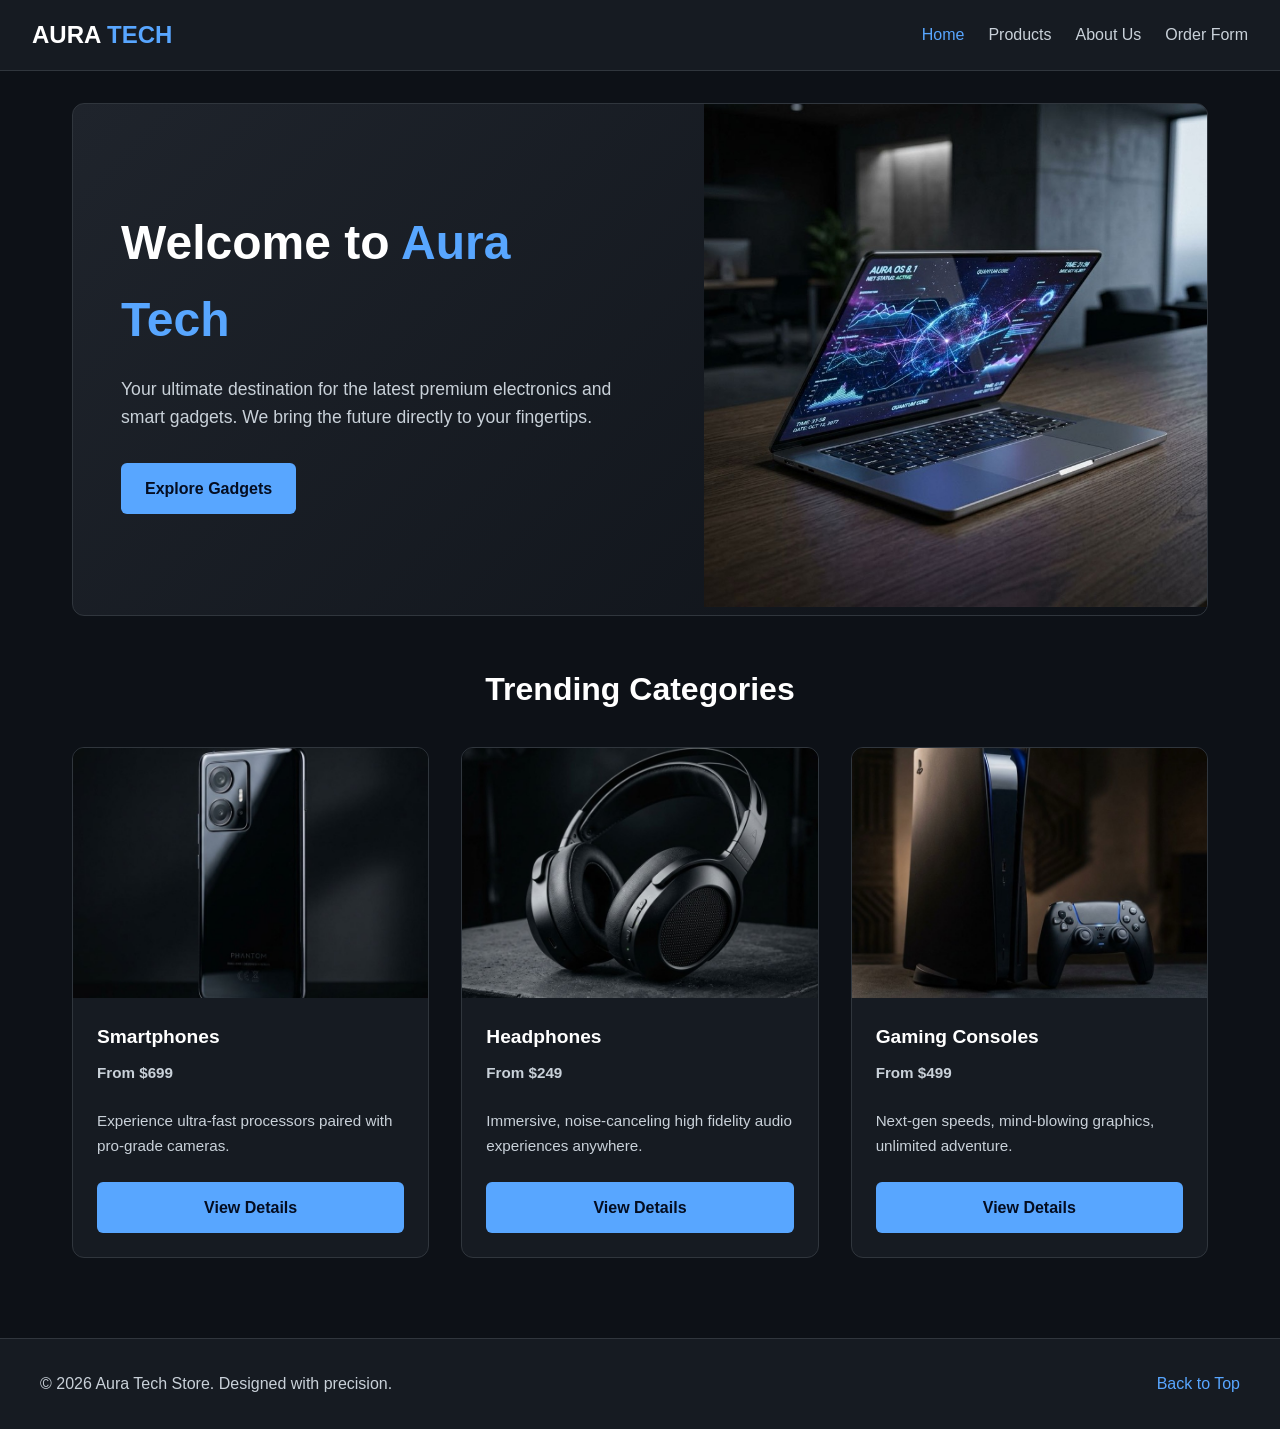
<file: index.html>
<!DOCTYPE html>
<html lang="en">
<head>
    <meta charset="UTF-8">
    <meta name="viewport" content="width=device-width, initial-scale=1.0">
    <title>Aura Tech - Home</title>
    <meta name="description" content="Aura Tech - Premium destination for smart devices, laptops, and gadgets.">
    <link rel="preload" as="image" href="assets/hero_laptop.jpg">
    <meta name="theme-color" content="#0d1117">
    <link rel="stylesheet" href="css/styles.css">
</head>
<body id="top">
    <header>
        <div class="logo-container">
            <a href="index.html" class="logo-text">AURA <span class="text-primary">TECH</span></a>
        </div>
        <nav aria-label="Main Navigation">
            <ul>
                <li><a href="index.html" class="active" aria-current="page">Home</a></li>
                <li><a href="products.html">Products</a></li>
                <li><a href="about.html">About Us</a></li>
                <li><a href="order.html">Order Form</a></li>
            </ul>
        </nav>
    </header>

    <main>
        <section class="hero">
            <div class="hero-content">
                <h1>Welcome to <span>Aura Tech</span></h1>
                <p>Your ultimate destination for the latest premium electronics and smart gadgets. We bring the future directly to your fingertips.</p>
                <a href="products.html" class="btn" aria-label="Explore our gadgets">Explore Gadgets</a>
            </div>
            <div class="hero-img">
                <img src="assets/hero_laptop.jpg" alt="Premium sleek laptop partly open showing bright screen" fetchpriority="high" decoding="async" width="800" height="800">
            </div>
        </section>

        <section>
            <h2 class="section-title">Trending Categories</h2>
            <div class="products-grid">
                <article class="product-card">
                    <div class="product-image">
                        <img src="assets/product_smartphone.jpg" alt="Premium modern smartphone front view" loading="lazy" decoding="async" width="250" height="250">
                    </div>
                    <div class="product-info">
                        <h3>Smartphones</h3>
                        <p class="product-price">From $699</p>
                        <p>Experience ultra-fast processors paired with pro-grade cameras.</p>
                        <a href="products.html" class="btn" aria-label="View Smartphone Details">View Details</a>
                    </div>
                </article>
                <article class="product-card">
                    <div class="product-image">
                        <img src="assets/product_headphones.jpg" alt="Wireless noise-canceling headphones resting on a desk" loading="lazy" decoding="async" width="250" height="250">
                    </div>
                    <div class="product-info">
                        <h3>Headphones</h3>
                        <p class="product-price">From $249</p>
                        <p>Immersive, noise-canceling high fidelity audio experiences anywhere.</p>
                        <a href="products.html" class="btn" aria-label="View Headphones Details">View Details</a>
                    </div>
                </article>
                <article class="product-card">
                    <div class="product-image">
                        <img src="assets/product_console.jpg" alt="Sleek gaming console standing next to a gamepad" loading="lazy" decoding="async" width="250" height="250">
                    </div>
                    <div class="product-info">
                        <h3>Gaming Consoles</h3>
                        <p class="product-price">From $499</p>
                        <p>Next-gen speeds, mind-blowing graphics, unlimited adventure.</p>
                        <a href="products.html" class="btn" aria-label="View Console Details">View Details</a>
                    </div>
                </article>
            </div>
        </section>
    </main>

    <footer>
        <div class="footer-content">
            <p>&copy; 2026 Aura Tech Store. Designed with precision.</p>
            <a href="#top" class="back-to-top" aria-label="Scroll back to top of the page">Back to Top</a>
        </div>
    </footer>
</body>
</html>
</file>
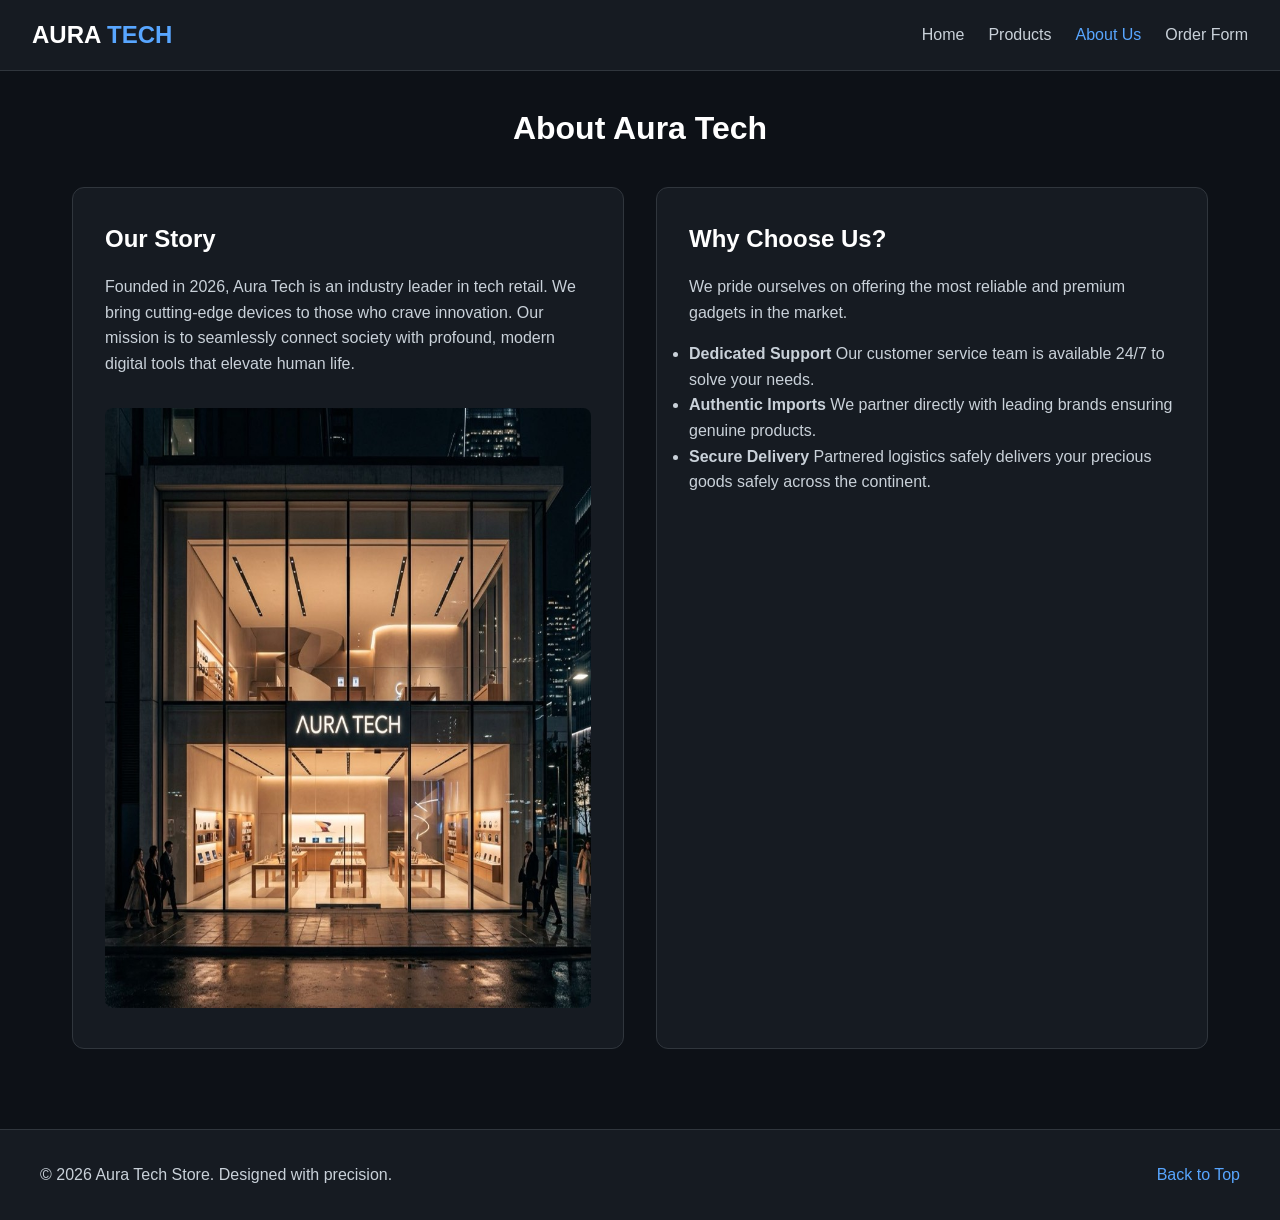
<file: about.html>
<!DOCTYPE html>
<html lang="en">
<head>
    <meta charset="UTF-8">
    <meta name="viewport" content="width=device-width, initial-scale=1.0">
    <title>Aura Tech - About Us</title>
    <meta name="description" content="Learn more about Aura Tech's history and mission.">
    <link rel="preload" as="image" href="assets/store_front.jpg">
    <meta name="theme-color" content="#0d1117">
    <link rel="stylesheet" href="css/styles.css">
</head>
<body id="top">
    <header>
        <div class="logo-container">
            <a href="index.html" class="logo-text">AURA <span class="text-primary">TECH</span></a>
        </div>
        <nav aria-label="Main Navigation">
            <ul>
                <li><a href="index.html">Home</a></li>
                <li><a href="products.html">Products</a></li>
                <li><a href="about.html" class="active" aria-current="page">About Us</a></li>
                <li><a href="order.html">Order Form</a></li>
            </ul>
        </nav>
    </header>

    <main>
        <h1 class="section-title">About Aura Tech</h1>
        
        <div class="about-grid">
            <div class="info-panel">
                <h2>Our Story</h2>
                <p>Founded in 2026, Aura Tech is an industry leader in tech retail. We bring cutting-edge devices to those who crave innovation. Our mission is to seamlessly connect society with profound, modern digital tools that elevate human life.</p>
                <img src="assets/store_front.jpg" alt="Aura Tech Store Front at night showing minimalist design" fetchpriority="high" decoding="async" width="600" height="600">
            </div>
            
            <div class="info-panel">
                <h2>Why Choose Us?</h2>
                <p>We pride ourselves on offering the most reliable and premium gadgets in the market.</p>
                <ul class="mission-list">
                    <li>
                        <strong>Dedicated Support</strong>
                        Our customer service team is available 24/7 to solve your needs.
                    </li>
                    <li>
                        <strong>Authentic Imports</strong>
                        We partner directly with leading brands ensuring genuine products.
                    </li>
                    <li>
                        <strong>Secure Delivery</strong>
                        Partnered logistics safely delivers your precious goods safely across the continent.
                    </li>
                </ul>
            </div>
        </div>
    </main>

    <footer>
        <div class="footer-content">
            <p>&copy; 2026 Aura Tech Store. Designed with precision.</p>
            <a href="#top" class="back-to-top" aria-label="Scroll back to top of the page">Back to Top</a>
        </div>
    </footer>
</body>
</html>
</file>
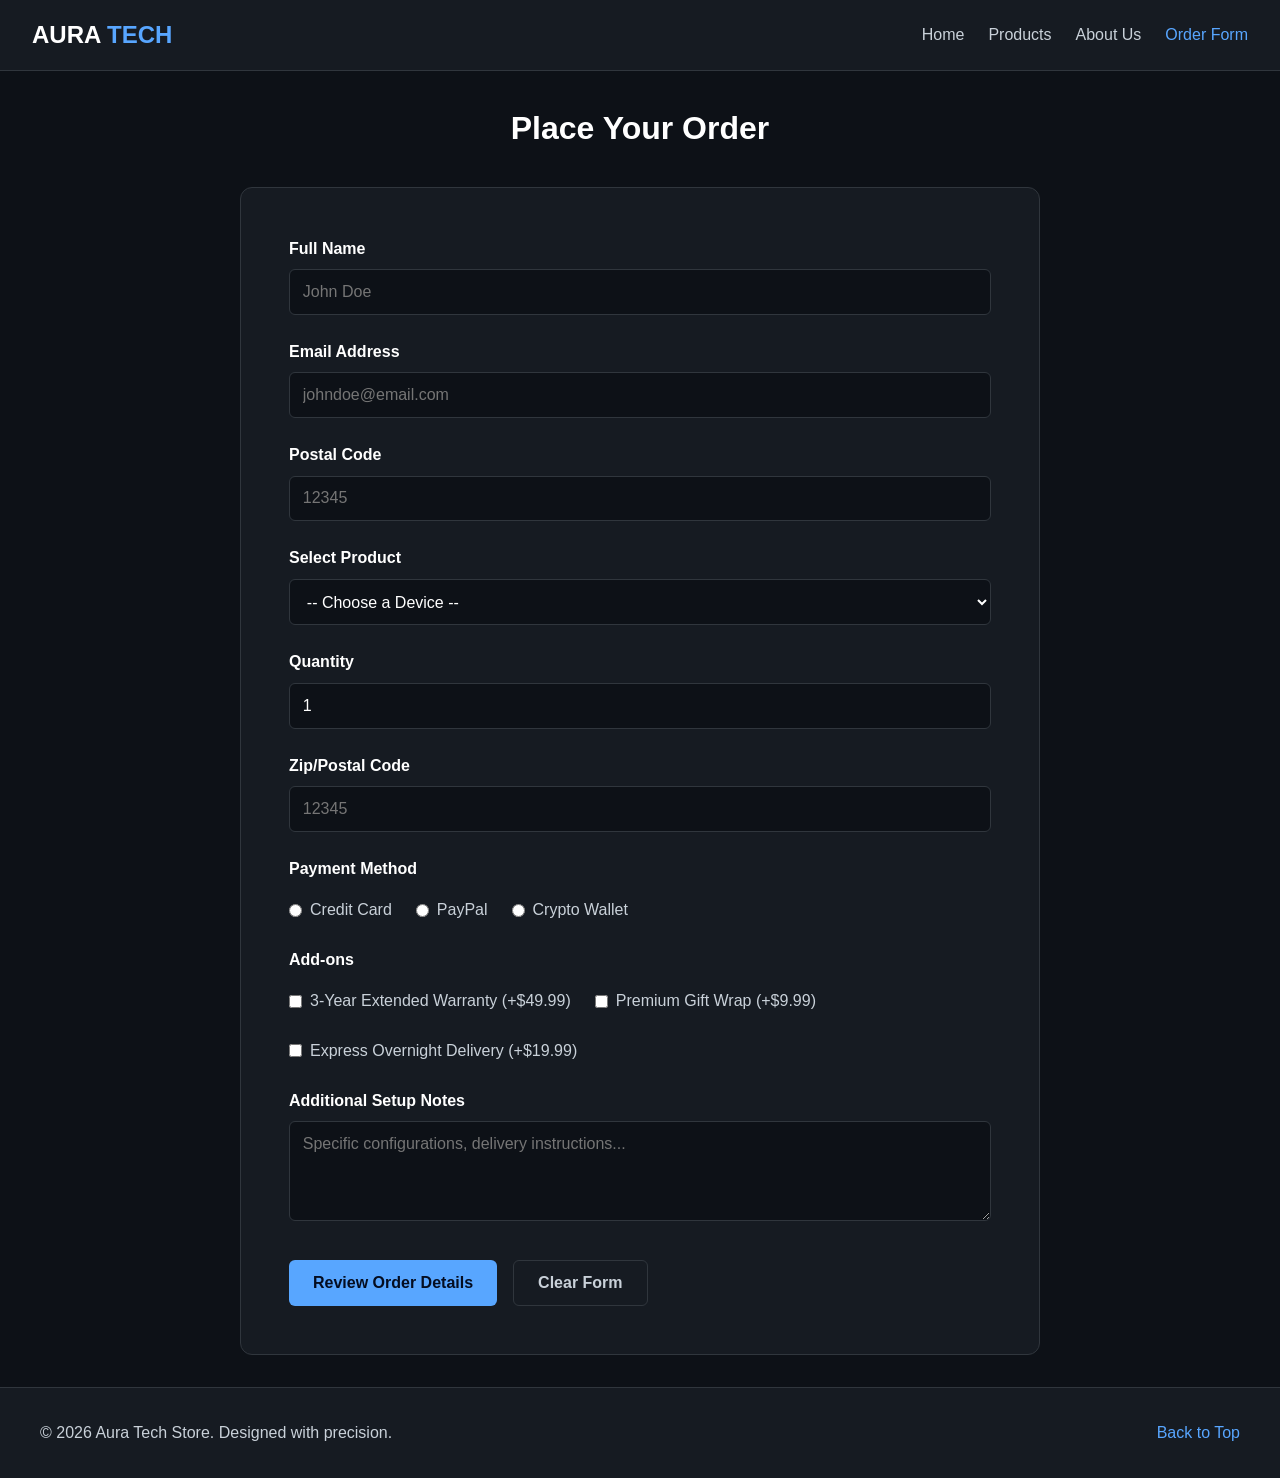
<file: order.html>
<!DOCTYPE html>
<html lang="en">
<head>
    <meta charset="UTF-8">
    <meta name="viewport" content="width=device-width, initial-scale=1.0">
    <title>Aura Tech - Order Form</title>
    <meta name="description" content="Place a new order for our tech products using this form.">
    <meta name="theme-color" content="#0d1117">
    <link rel="stylesheet" href="css/styles.css">
</head>
<body id="top">
    <header>
        <div class="logo-container">
            <a href="index.html" class="logo-text">AURA <span class="text-primary">TECH</span></a>
        </div>
        <nav aria-label="Main Navigation">
            <ul>
                <li><a href="index.html">Home</a></li>
                <li><a href="products.html">Products</a></li>
                <li><a href="about.html">About Us</a></li>
                <li><a href="order.html" class="active" aria-current="page">Order Form</a></li>
            </ul>
        </nav>
    </header>

    <main>
        <h1 class="section-title">Place Your Order</h1>
        
        <form id="tech-order-form" class="form-panel">
            <div class="form-group">
                <label for="full_name">Full Name</label>
                <input type="text" id="full_name" name="full_name" class="form-control" required placeholder="John Doe" autocomplete="name">
            </div>

            <div class="form-group">
                <label for="email">Email Address</label>
                <input type="email" id="email" name="email" class="form-control" required placeholder="johndoe@email.com" autocomplete="email">

            </div>

            <div class="form-group">
                <label for="postal_code">Postal Code</label>
                <input type="text" id="postal_code" name="postal_code" class="form-control" required placeholder="12345" autocomplete="postal-code">

            </div>

            <div class="form-group">
                <label for="product_selection">Select Product</label>
                <select id="product_selection" name="product_selection" class="form-control" required>
                    <option value="" disabled selected>-- Choose a Device --</option>
                    <option value="Phantom X Smartphone">Phantom X Smartphone</option>
                    <option value="Aether Studio Headphones">Aether Studio Headphones</option>
                    <option value="Chronos Fit Watch">Chronos Fit Watch</option>
                    <option value="Quantum Core Laptop">Quantum Core Laptop</option>
                    <option value="Odyssey Gen 5 Console">Odyssey Gen 5 Console</option>
                </select>
            </div>

            <div class="form-group">
                <label for="quantity">Quantity</label>
                <input type="number" id="quantity" name="quantity" class="form-control" required min="1" max="10" value="1">
            </div>

            <div class="form-group">
                <label for="zip_code">Zip/Postal Code</label>
                <input type="number" id="zip_code" name="zip_code" class="form-control" required placeholder="12345" autocomplete="postal-code">
            </div>
            
            <fieldset class="form-group-fieldset">
                <legend>Payment Method</legend>
                <div class="radio-group">
                    <label>
                        <input type="radio" name="payment_method" value="Credit Card" required>
                        Credit Card
                    </label>
                    <label>
                        <input type="radio" name="payment_method" value="PayPal">
                        PayPal
                    </label>
                    <label>
                        <input type="radio" name="payment_method" value="Crypto Wallet">
                        Crypto Wallet
                    </label>
                </div>
            </fieldset>

            <fieldset class="form-group-fieldset">
                <legend>Add-ons</legend>
                <div class="checkbox-group">
                    <label>
                        <input type="checkbox" name="add_on_warranty" value="3-Year Extended Warranty">
                        3-Year Extended Warranty (+$49.99)
                    </label>
                    <label>
                        <input type="checkbox" name="add_on_gift" value="Premium Gift Wrap">
                        Premium Gift Wrap (+$9.99)
                    </label>
                    <label>
                        <input type="checkbox" name="add_on_express" value="Express Overnight Delivery">
                        Express Overnight Delivery (+$19.99)
                    </label>
                </div>
            </fieldset>

            <div class="form-group">
                <label for="order_notes">Additional Setup Notes</label>
                <textarea id="order_notes" name="order_notes" class="form-control" rows="4" placeholder="Specific configurations, delivery instructions..."></textarea>
            </div>

            <div class="btn-group">
                <button type="submit" class="btn" aria-label="Review Order Details">Review Order Details</button>
                <button type="reset" class="btn btn-secondary" aria-label="Clear Form">Clear Form</button>
            </div>
        </form>
    </main>

    <footer>
        <div class="footer-content">
            <p>&copy; 2026 Aura Tech Store. Designed with precision.</p>
            <a href="#top" class="back-to-top" aria-label="Scroll back to top of the page">Back to Top</a>
        </div>
    </footer>
    
    <!-- Link the external JS here at the end of the body -->
    <script src="js/scripts.js" defer></script>
</body>
</html>
</file>
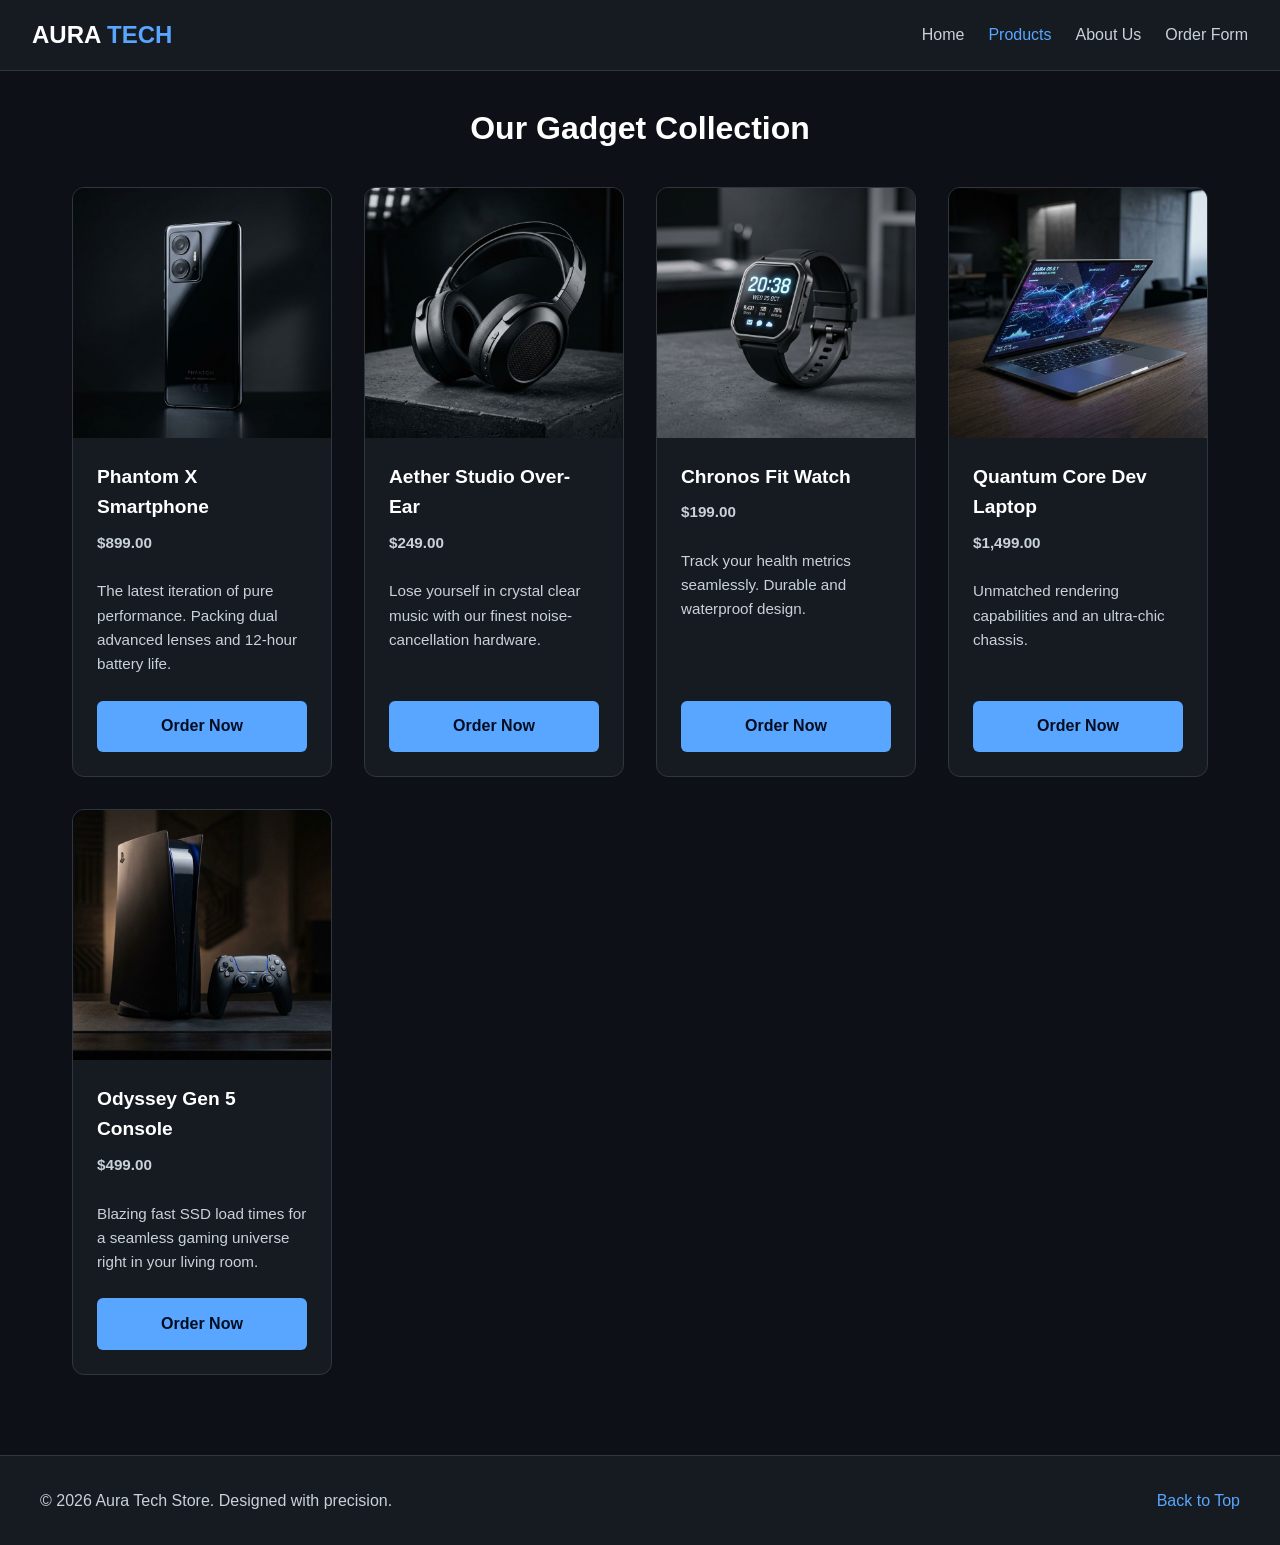
<file: products.html>
<!DOCTYPE html>
<html lang="en">
<head>
    <meta charset="UTF-8">
    <meta name="viewport" content="width=device-width, initial-scale=1.0">
    <title>Aura Tech - Products</title>
    <meta name="description" content="Browse our catalog of premium tech products and smart electronics.">
    <link rel="preload" as="image" href="assets/product_smartphone.jpg">
    <meta name="theme-color" content="#0d1117">
    <link rel="stylesheet" href="css/styles.css">
</head>
<body id="top">
    <header>
        <div class="logo-container">
            <a href="index.html" class="logo-text">AURA <span class="text-primary">TECH</span></a>
        </div>
        <nav aria-label="Main Navigation">
            <ul>
                <li><a href="index.html">Home</a></li>
                <li><a href="products.html" class="active" aria-current="page">Products</a></li>
                <li><a href="about.html">About Us</a></li>
                <li><a href="order.html">Order Form</a></li>
            </ul>
        </nav>
    </header>

    <main>
        <h1 class="section-title">Our Gadget Collection</h1>
        <div class="products-grid">
            <article class="product-card">
                <div class="product-image">
                    <img src="assets/product_smartphone.jpg" alt="Aura X Smartphone" fetchpriority="high" decoding="async" width="250" height="250">
                </div>
                <div class="product-info">
                    <h3>Phantom X Smartphone</h3>
                    <p class="product-price">$899.00</p>
                    <p>The latest iteration of pure performance. Packing dual advanced lenses and 12-hour battery life.</p>
                    <a href="order.html" class="btn" aria-label="Order Phantom X Smartphone">Order Now</a>
                </div>
            </article>

            <article class="product-card">
                <div class="product-image">
                    <img src="assets/product_headphones.jpg" alt="Aether Studio Headphones" loading="lazy" decoding="async" width="250" height="250">
                </div>
                <div class="product-info">
                    <h3>Aether Studio Over-Ear</h3>
                    <p class="product-price">$249.00</p>
                    <p>Lose yourself in crystal clear music with our finest noise-cancellation hardware.</p>
                    <a href="order.html" class="btn" aria-label="Order Aether Studio Over-Ear">Order Now</a>
                </div>
            </article>

            <article class="product-card">
                <div class="product-image">
                    <img src="assets/product_smartwatch.jpg" alt="Chronos Smartwatch" loading="lazy" decoding="async" width="250" height="250">
                </div>
                <div class="product-info">
                    <h3>Chronos Fit Watch</h3>
                    <p class="product-price">$199.00</p>
                    <p>Track your health metrics seamlessly. Durable and waterproof design.</p>
                    <a href="order.html" class="btn" aria-label="Order Chronos Fit Watch">Order Now</a>
                </div>
            </article>

            <article class="product-card">
                <div class="product-image">
                    <img src="assets/hero_laptop.jpg" alt="Quantum Core Laptop" loading="lazy" decoding="async" width="250" height="250">
                </div>
                <div class="product-info">
                    <h3>Quantum Core Dev Laptop</h3>
                    <p class="product-price">$1,499.00</p>
                    <p>Unmatched rendering capabilities and an ultra-chic chassis.</p>
                    <a href="order.html" class="btn" aria-label="Order Quantum Core Dev Laptop">Order Now</a>
                </div>
            </article>

            <article class="product-card">
                <div class="product-image">
                    <img src="assets/product_console.jpg" alt="Next Gen Console" loading="lazy" decoding="async" width="250" height="250">
                </div>
                <div class="product-info">
                    <h3>Odyssey Gen 5 Console</h3>
                    <p class="product-price">$499.00</p>
                    <p>Blazing fast SSD load times for a seamless gaming universe right in your living room.</p>
                    <a href="order.html" class="btn" aria-label="Order Odyssey Gen 5 Console">Order Now</a>
                </div>
            </article>
        </div>
    </main>

    <footer>
        <div class="footer-content">
            <p>&copy; 2026 Aura Tech Store. Designed with precision.</p>
            <a href="#top" class="back-to-top" aria-label="Scroll back to top of the page">Back to Top</a>
        </div>
    </footer>
</body>
</html>
</file>
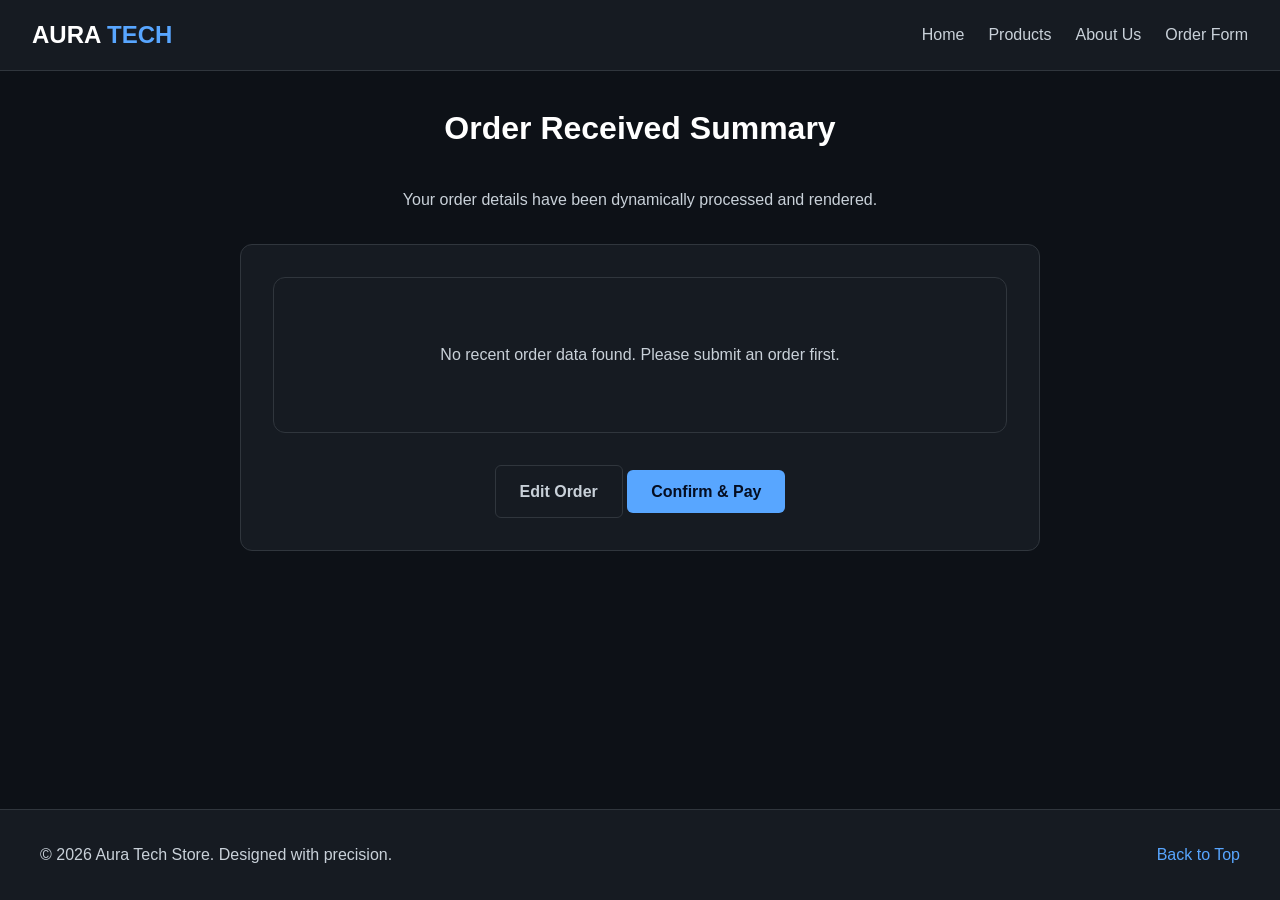
<file: summary.html>
<!DOCTYPE html>
<html lang="en">
<head>
    <meta charset="UTF-8">
    <meta name="viewport" content="width=device-width, initial-scale=1.0">
    <title>Aura Tech - Order Summary</title>
    <meta name="description" content="Review your extracted order details.">
    <meta name="theme-color" content="#0d1117">
    <link rel="stylesheet" href="css/styles.css">
</head>
<body id="top">
    <header>
        <div class="logo-container">
            <a href="index.html" class="logo-text">AURA <span class="text-primary">TECH</span></a>
        </div>
        <nav aria-label="Main Navigation">
            <ul>
                <li><a href="index.html">Home</a></li>
                <li><a href="products.html">Products</a></li>
                <li><a href="about.html">About Us</a></li>
                <li><a href="order.html">Order Form</a></li>
            </ul>
        </nav>
    </header>

    <main>
        <h1 class="section-title">Order Received Summary</h1>
        <p class="summary-subtitle">
            Your order details have been dynamically processed and rendered.
        </p>
        
        <div class="form-panel summary-panel">
            <div id="summary-table-container" class="summary-container">
                <!-- JavaScript DOM API injects table here -->
            </div>
            
            <div class="summary-actions">
                <a href="order.html" class="btn btn-secondary" aria-label="Edit Order">Edit Order</a>
                <button type="button" class="btn" id="confirm-pay-btn" aria-label="Confirm and Pay">Confirm & Pay</button>
            </div>
        </div>
    </main>

    <footer>
        <div class="footer-content">
            <p>&copy; 2026 Aura Tech Store. Designed with precision.</p>
            <a href="#top" class="back-to-top" aria-label="Scroll back to top of the page">Back to Top</a>
        </div>
    </footer>

    <!-- Script to trigger table population -->
    <script src="js/scripts.js" defer></script>
</body>
</html>
</file>
<file: css/styles.css>
/* Custom properties for the dynamic product theme */
:root {
  --bg-color: #0d1117;
  --panel-bg: #161b22;
  --panel-border: #30363d;
  --text-main: #c9d1d9;

  --primary-color: #58a6ff;
  --primary-hover: #3182ce;
  --font-family: 'Inter', 'Segoe UI', Tahoma, Geneva, Verdana, sans-serif;
  --gradient-bg: linear-gradient(135deg, #1f242c 0%, #0d1117 100%);
}

* {
  box-sizing: border-box;
  margin: 0;
  padding: 0;
}

body {
  font-family: var(--font-family);
  background: var(--bg-color);
  color: var(--text-main);
  line-height: 1.6;
  min-height: 100vh;
  display: flex;
  flex-direction: column;
}

/* Header & Nav */
header {
  background-color: var(--panel-bg);
  border-bottom: 1px solid var(--panel-border);
  padding: 1rem 2rem;
  display: flex;
  justify-content: space-between;
  align-items: center;
}

.logo-container {
  display: flex;
  align-items: center;
  gap: 0.5rem;
}

.logo-text {
  font-size: 1.5rem;
  font-weight: 700;
  color: #fff;
  text-decoration: none;
}

.text-primary {
  color: var(--primary-color);
}

nav ul {
  list-style: none;
  display: flex;
  gap: 1.5rem;
}

nav a {
  color: var(--text-main);
  text-decoration: none;
  font-weight: 500;
  transition: color 0.3s;
}

nav a:hover, nav a.active {
  color: var(--primary-color);
}

/* Main Content */
main {
  flex: 1;
  padding: 2rem;
  max-width: 1200px;
  margin: 0 auto;
  width: 100%;
}

/* Hero Section */
.hero {
  display: flex;
  flex-wrap: wrap;
  gap: 2rem;
  align-items: center;
  background: var(--gradient-bg);
  border: 1px solid var(--panel-border);
  border-radius: 12px;
  overflow: hidden;
  margin-bottom: 3rem;
}

.hero-content {
  flex: 1;
  min-width: 300px;
  padding: 3rem;
}

.hero-content h1 {
  font-size: 3rem;
  margin-bottom: 1rem;
  color: #fff;
}

.hero-content h1 span {
  color: var(--primary-color);
}

.hero-content p {
  color: var(--text-muted);
  font-size: 1.1rem;
  margin-bottom: 2rem;
}

.hero-img {
  flex: 1;
  min-width: 300px;
}
.hero-img img {
  width: 100%;
  height: 100%;
  object-fit: cover;
}

.btn {
  display: inline-block;
  background-color: var(--primary-color);
  color: #040d21;
  padding: 0.8rem 1.5rem;
  border-radius: 6px;
  text-decoration: none;
  font-weight: 600;
  border: none;
  cursor: pointer;
  transition: background-color 0.3s, transform 0.2s;
  font-size: 1rem;
}

.btn:hover {
  background-color: var(--primary-hover);
  transform: translateY(-2px);
}

/* Products Grid */
.section-title {
  text-align: center;
  font-size: 2rem;
  margin-bottom: 2rem;
  color: #fff;
}

.products-grid {
  display: grid;
  grid-template-columns: repeat(auto-fit, minmax(250px, 1fr));
  gap: 2rem;
  margin-bottom: 3rem;
}

/* Product Card */
.product-card {
  background-color: var(--panel-bg);
  border: 1px solid var(--panel-border);
  border-radius: 12px;
  overflow: hidden;
  transition: transform 0.3s, box-shadow 0.3s;
  display: flex;
  flex-direction: column;
}

.product-card:hover {
  transform: translateY(-5px);
  box-shadow: 0 10px 20px rgba(0,0,0,0.3);
  border-color: #58a6ff55;
}

.product-image {
  height: 250px;
  background: #000;
  display: flex;
  justify-content: center;
  align-items: center;
  overflow: hidden;
}

.product-image img {
  width: 100%;
  height: 100%;
  object-fit: cover;
  transition: transform 0.5s;
}

.product-card:hover .product-image img {
  transform: scale(1.05);
}

.product-info {
  padding: 1.5rem;
  flex: 1;
  display: flex;
  flex-direction: column;
}

.product-info h3 {
  font-size: 1.2rem;
  color: #fff;
  margin-bottom: 0.5rem;
}

.product-price {
  font-size: 1.2rem;
  font-weight: bold;
  color: var(--primary-color);
  margin-bottom: 1rem;
}

.product-info p {
  color: var(--text-muted);
  margin-bottom: 1.5rem;
  font-size: 0.95rem;
}

.product-info .btn {
  margin-top: auto;
  text-align: center;
}

/* About Section */
.about-grid {
  display: grid;
  grid-template-columns: repeat(auto-fit, minmax(300px, 1fr));
  gap: 2rem;
  margin-bottom: 3rem;
}

.info-panel {
  background-color: var(--panel-bg);
  border: 1px solid var(--panel-border);
  border-radius: 12px;
  padding: 2rem;
}

.info-panel h2 {
  color: #fff;
  margin-bottom: 1rem;
}

.info-panel p {
  color: var(--text-muted);
  margin-bottom: 1rem;
}

.info-panel img {
  width: 100%;
  border-radius: 8px;
  margin-top: 1rem;
}

/* Form Styles */
.form-panel {
  background-color: var(--panel-bg);
  border: 1px solid var(--panel-border);
  border-radius: 12px;
  padding: 3rem;
  max-width: 800px;
  margin: 0 auto;
}

.form-group {
  margin-bottom: 1.5rem;
}

.form-group label {
  display: block;
  margin-bottom: 0.5rem;
  font-weight: 600;
  color: #fff;
}

.form-control {
  width: 100%;
  padding: 0.8rem;
  background-color: var(--bg-color);
  border: 1px solid var(--panel-border);
  border-radius: 6px;
  color: #fff;
  font-family: var(--font-family);
  font-size: 1rem;
}

.form-control:focus {
  outline: none;
  border-color: var(--primary-color);
  box-shadow: 0 0 0 3px rgba(88, 166, 255, 0.2);
}

.radio-group, .checkbox-group {
  display: flex;
  gap: 1.5rem;
  flex-wrap: wrap;
  margin-top: 0.5rem;
}

.radio-group label, .checkbox-group label {
  display: flex;
  align-items: center;
  gap: 0.5rem;
  font-weight: normal;
  color: var(--text-muted);
  cursor: pointer;
}

.btn-group {
  display: flex;
  gap: 1rem;
  margin-top: 2rem;
}

.btn-secondary {
  background-color: transparent;
  border: 1px solid var(--panel-border);
  color: var(--text-main);
}

.btn-secondary:hover {
  background-color: var(--panel-border);
}

/* Table */
.summary-container {
  background-color: var(--panel-bg);
  border: 1px solid var(--panel-border);
  border-radius: 12px;
  padding: 2rem;
}

table {
  width: 100%;
  border-collapse: collapse;
  margin-top: 1rem;
}

th, td {
  padding: 1rem;
  text-align: left;
  border-bottom: 1px solid var(--panel-border);
}

th {
  background-color: rgba(255, 255, 255, 0.05);
  color: #fff;
  font-weight: 600;
}

tr:hover {
  background-color: rgba(255, 255, 255, 0.02);
}

tr:last-child td {
  border-bottom: none;
}

.empty-message {
  color: var(--text-muted);
  text-align: center;
  padding: 2rem;
}

/* Footer */
footer {
  background-color: var(--panel-bg);
  border-top: 1px solid var(--panel-border);
  padding: 2rem;
  text-align: center;
  margin-top: auto;
}

.footer-content {
  display: flex;
  justify-content: space-between;
  align-items: center;
  max-width: 1200px;
  margin: 0 auto;
}

footer p {
  color: var(--text-muted);
}

.back-to-top {
  color: var(--primary-color);
  text-decoration: none;
  font-weight: 500;
}

.back-to-top:hover {
  text-decoration: underline;
}

/* Responsive */
@media (max-width: 768px) {
  header {
    flex-direction: column;
    gap: 1rem;
  }
  
  .footer-content {
    flex-direction: column;
    gap: 1rem;
  }
}

/* Summary Page Extracted Styles */
.summary-subtitle {
  text-align: center;
  color: var(--text-muted);
  margin-bottom: 2rem;
}

.summary-panel {
  padding: 2rem;
}

.summary-actions {
  text-align: center;
  margin-top: 2rem;
}

/* Fieldset Accessibility Styles */
.form-group-fieldset {
  border: none;
  margin-bottom: 1.5rem;
  padding: 0;
}

.form-group-fieldset legend {
  display: block;
  margin-bottom: 0.5rem;
  font-weight: 600;
  color: #fff;
}
</file>
